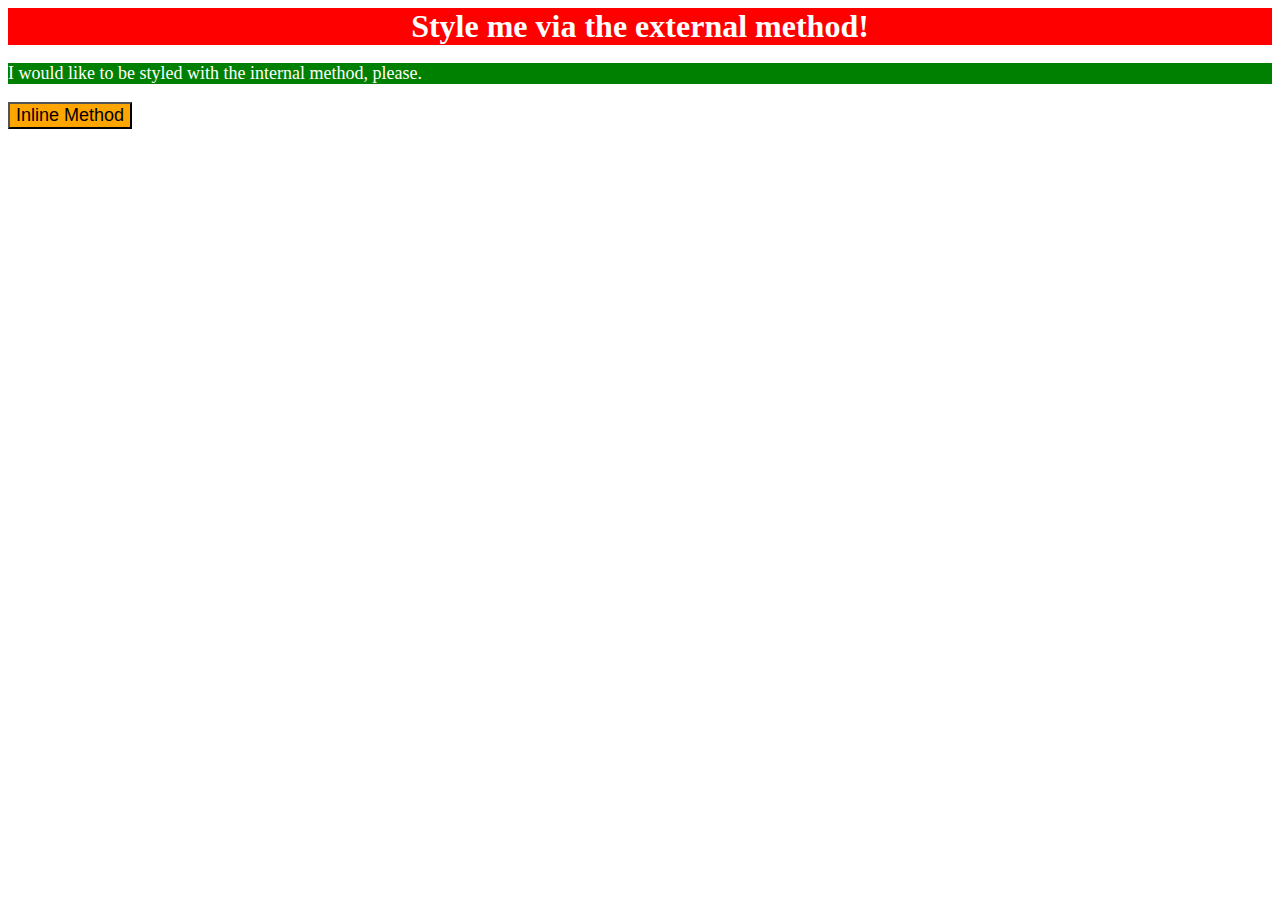
<file: CSS/01-css-methods/index.html>
<!DOCTYPE html>
<html lang="en">
    <head>
        <meta charset="UTF-8">
        <title>Styling</title>
        <link rel="stylesheet" href="styles.css">
        <style>
            p {
                background-color: green;
                color: white;
                font-size: 18px;
            }
        </style>
    </head>
    <body>
        <div>Style me via the external method!</div>
        <p>I would like to be styled with the internal method, please.</p>
        <button style="background-color:orange; font-size: 18px;">Inline Method</button>
    </body>
</html>
</file>
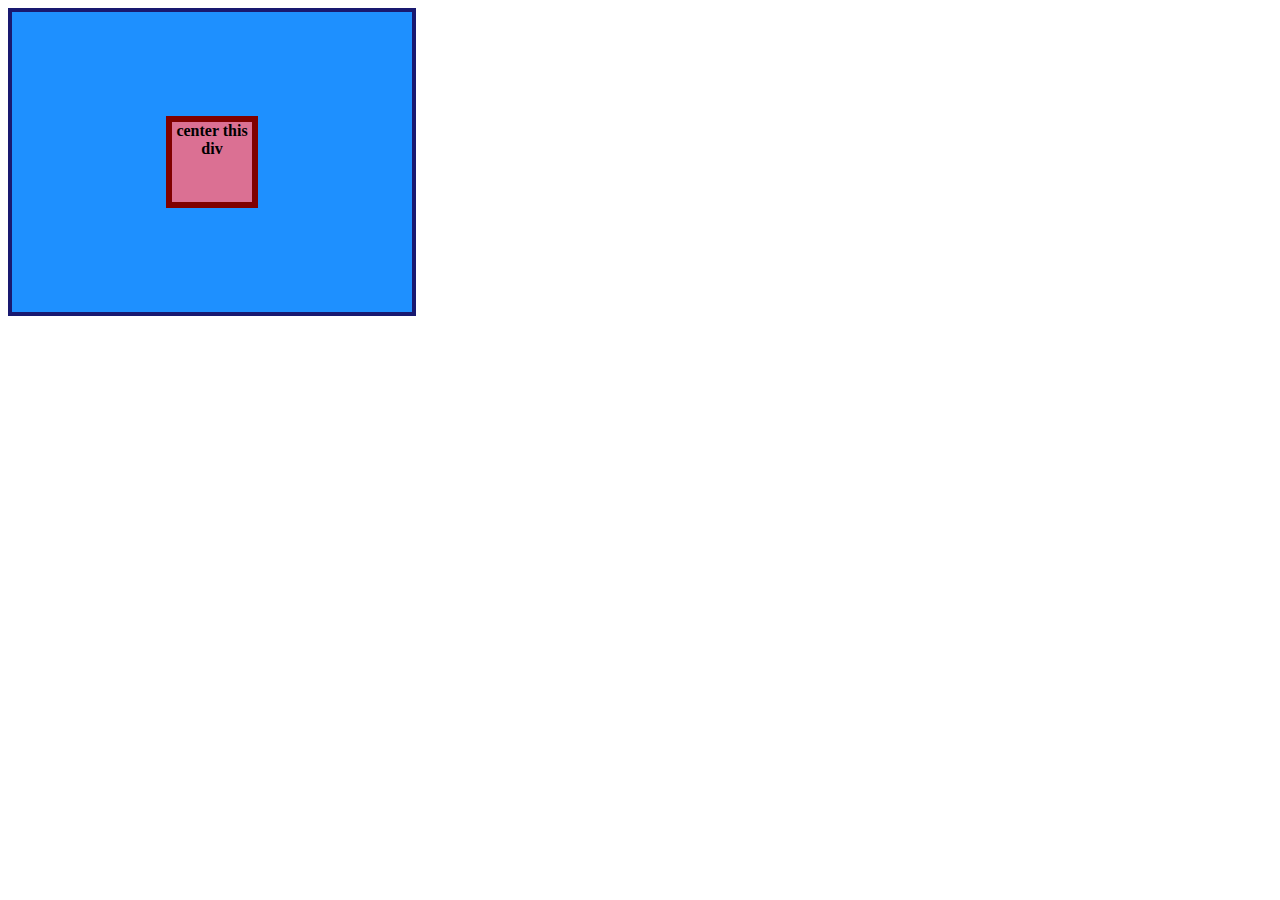
<file: CSS/01-flex-center/index.html>
<!DOCTYPE html>
<html lang="en">
  <head>
    <meta charset="UTF-8">
    <meta http-equiv="X-UA-Compatible" content="IE=edge">
    <meta name="viewport" content="width=device-width, initial-scale=1.0">
    <title>CENTER THIS DIV</title>
    <link rel="stylesheet" href="style.css">
  </head>
  <body>
    <div class="container">
      <div class="box">center this div</div>
    </div>
  </body>
</html>
</file>
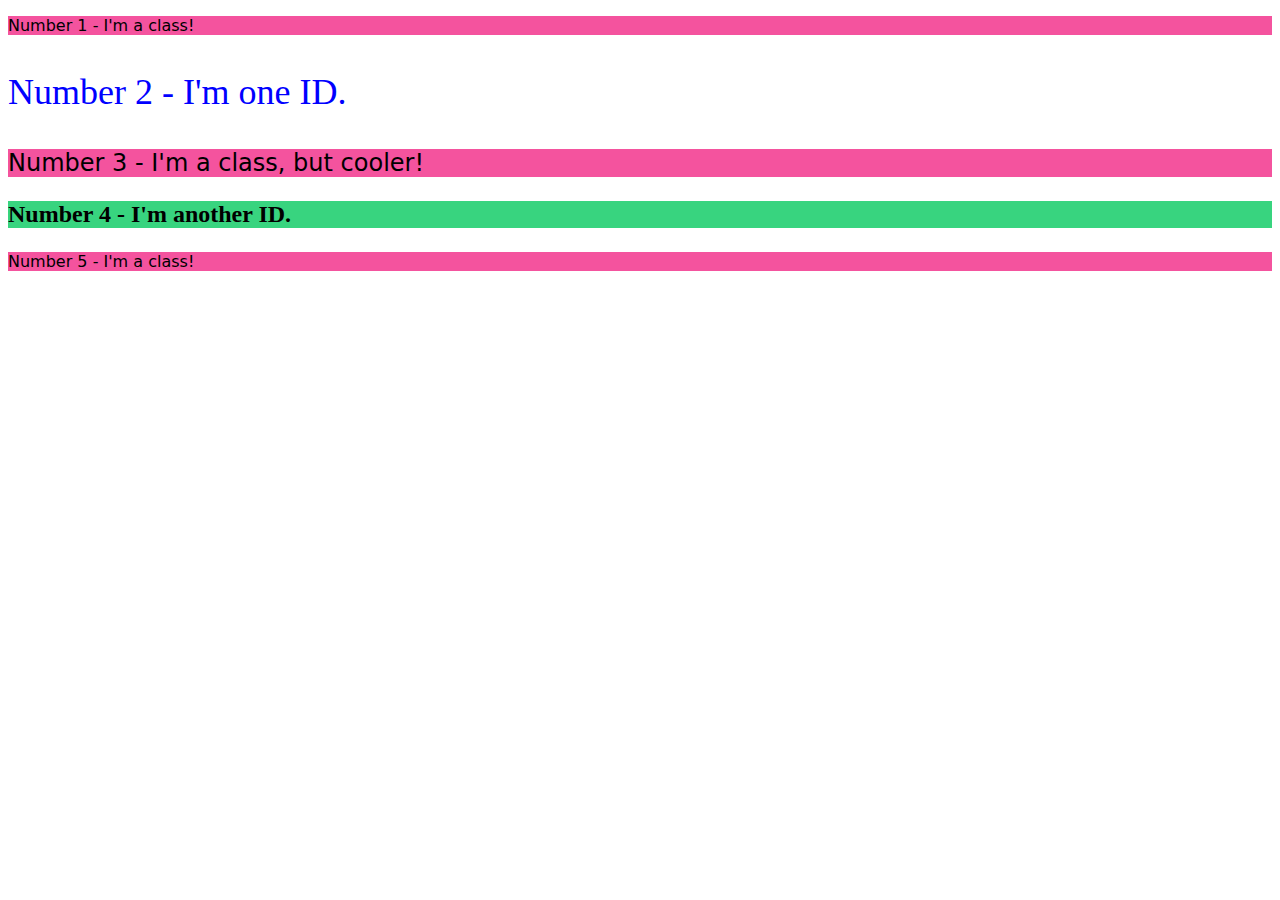
<file: CSS/02-class-id-selectors/index.html>
<!DOCTYPE html>
<html lang="en">
<head>
    <meta charset="UTF-8">
    <meta name="viewport" content="width=device-width, initial-scale=1.0">
    <title>Class and ID selectors</title>
    <link rel="stylesheet" href="styles.css">
</head>
<body>
    <p class="odd">Number 1 - I'm a class!</p>
    <p id="second">Number 2 - I'm one ID.</p>
    <p class="odd" id="font">Number 3 - I'm a class, but cooler!</p>
    <p id="fourth">Number 4 - I'm another ID.</p>
    <p class="odd">Number 5 - I'm a class!</p>
</body>
</html>
</file>
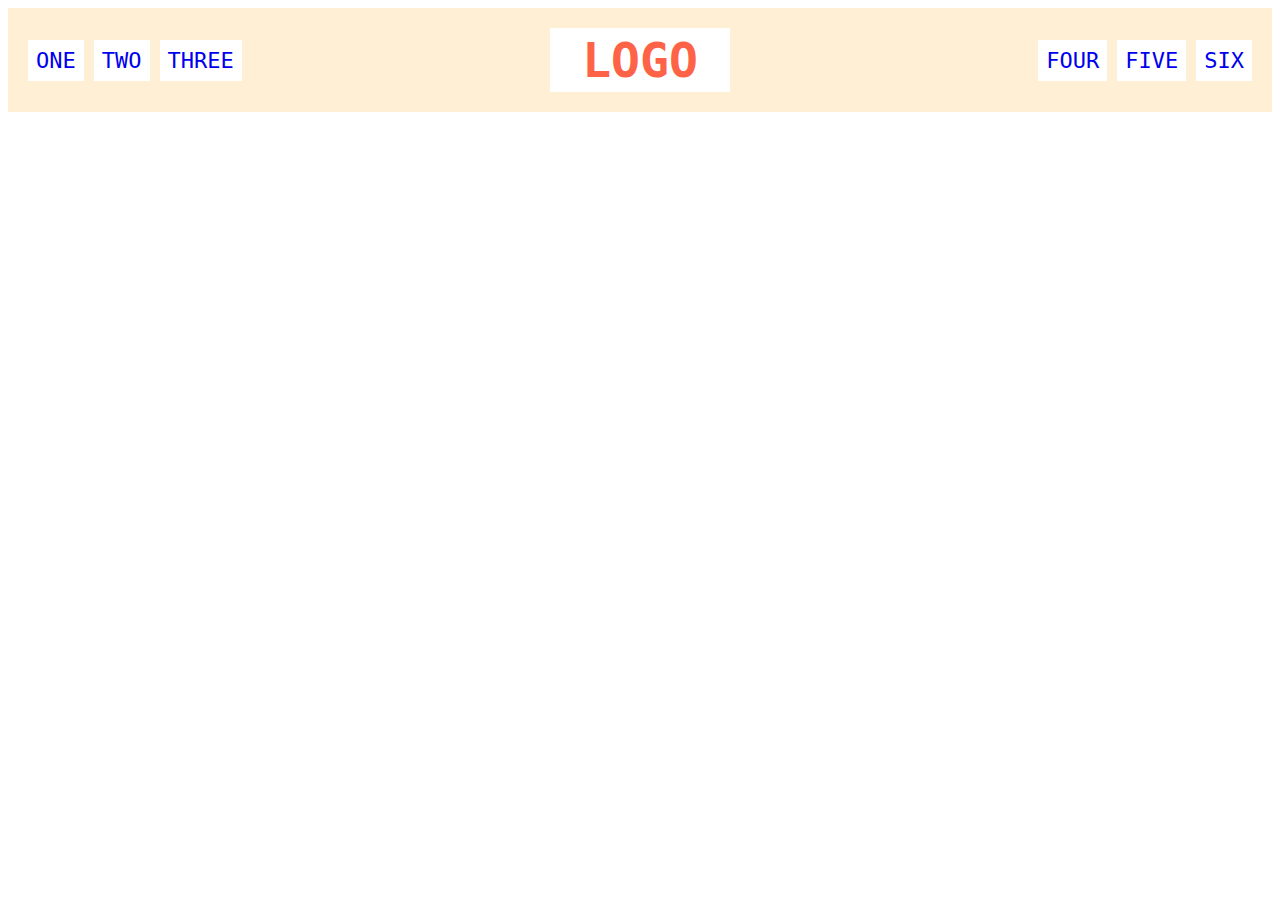
<file: CSS/02-flex-header/index.html>
<!DOCTYPE html>
<html lang="en">
  <head>
    <meta charset="UTF-8">
    <meta http-equiv="X-UA-Compatible" content="IE=edge">
    <meta name="viewport" content="width=device-width, initial-scale=1.0">
    <title>Flex Header</title>
    <link rel="stylesheet" href="style.css">
  </head>
  <body>
    <div class="header">
      <div class="left-links">
        <ul>
          <li><a href="#">ONE</a></li>
          <li><a href="#">TWO</a></li>
          <li><a href="#">THREE</a></li>
        </ul>
      </div>
      <div class="logo">LOGO</div>
      <div class="right-links">
        <ul>
          <li><a href="#">FOUR</a></li>
          <li><a href="#">FIVE</a></li>
          <li><a href="#">SIX</a></li>
        </ul>
      </div>
    </div>
  </body>
</html>
</file>
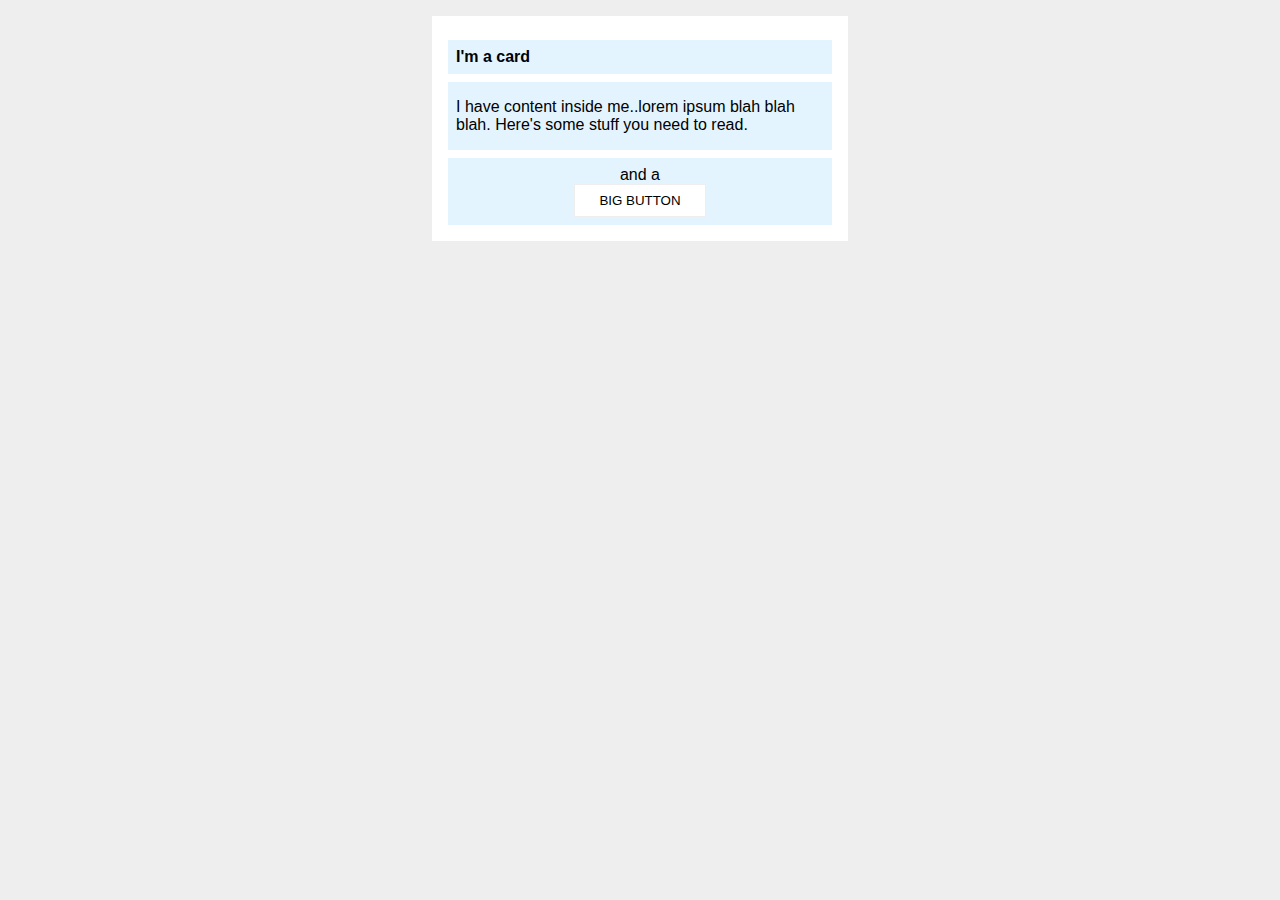
<file: CSS/02-margin-and-padding-2/index.html>
<!DOCTYPE html>
<html lang="en">
  <head>
    <meta charset="UTF-8">
    <meta http-equiv="X-UA-Compatible" content="IE=edge">
    <meta name="viewport" content="width=device-width, initial-scale=1.0">
    <title>Margin and Padding exercise 2</title>
    <link rel="stylesheet" href="style.css">
  </head>
  <body>
    <div class="card">
      <h1 class="title">I'm a card</h1>
      <div class="content">I have content inside me..lorem ipsum blah blah blah. Here's some stuff you need to read.</div>
      <div class="button-container">and a <button>BIG BUTTON</button></div>
    </div>
  </body>
</html>
</file>
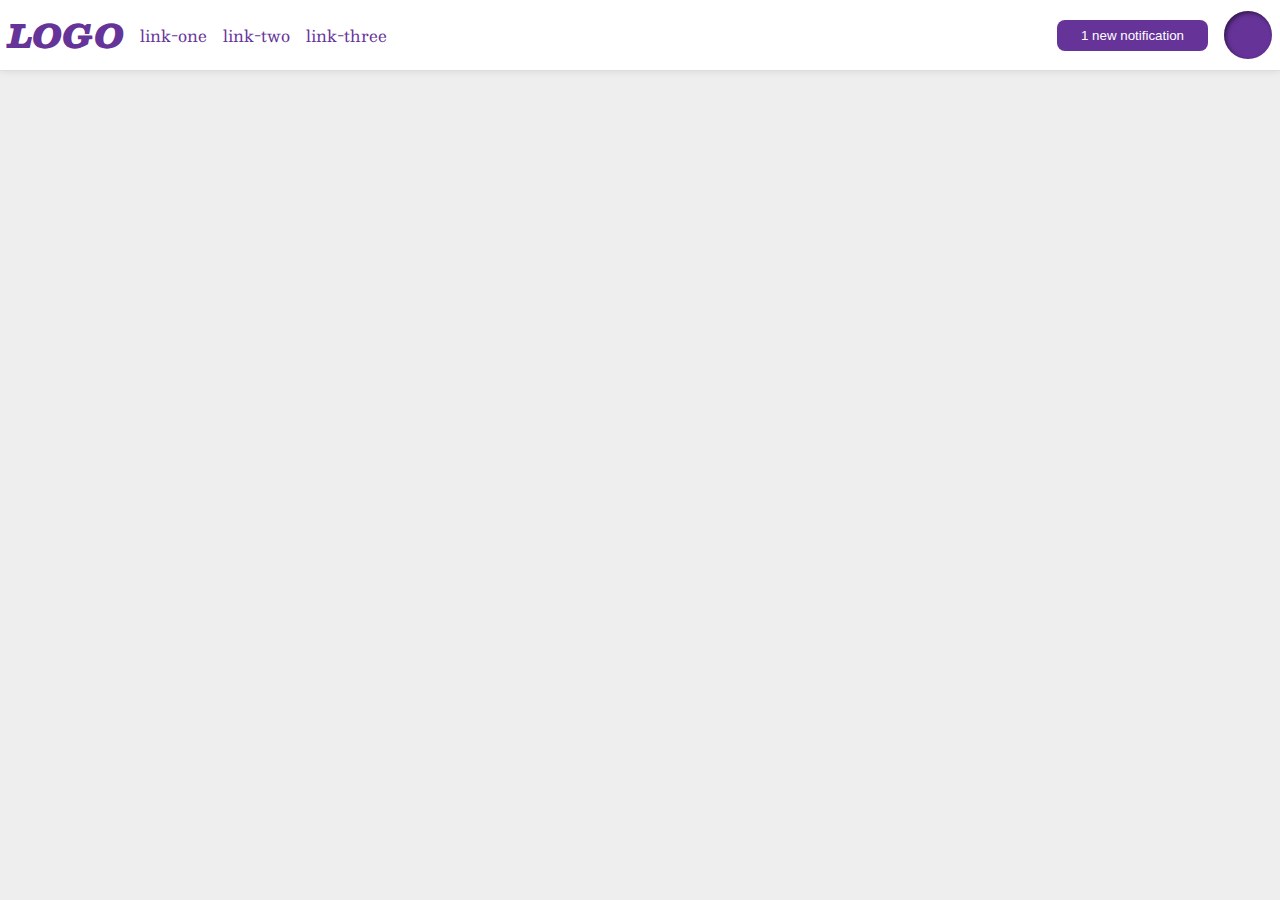
<file: CSS/03-flex-header-2/index.html>
<!DOCTYPE html>
<html lang="en">
  <head>
    <meta charset="UTF-8">
    <meta http-equiv="X-UA-Compatible" content="IE=edge">
    <meta name="viewport" content="width=device-width, initial-scale=1.0">
    <title>Flex Header 2</title>
    <link rel="stylesheet" href="style.css">
  </head>
  <body>
    <div class="header">
        <div class="left-side">
            <div class="logo">
                LOGO
            </div>
            <ul class="links">
                <li><a href="https://google.com">link-one</a></li>
                <li><a href="https://google.com">link-two</a></li>
                <li><a href="https://google.com">link-three</a></li>
            </ul>
        </div>
      
        <div class="right-side">
            <button class="notifications">
            1 new notification
            </button>
            <div class="profile-image"></div>
        </div>  
    </div>
  </body>
</html>
</file>
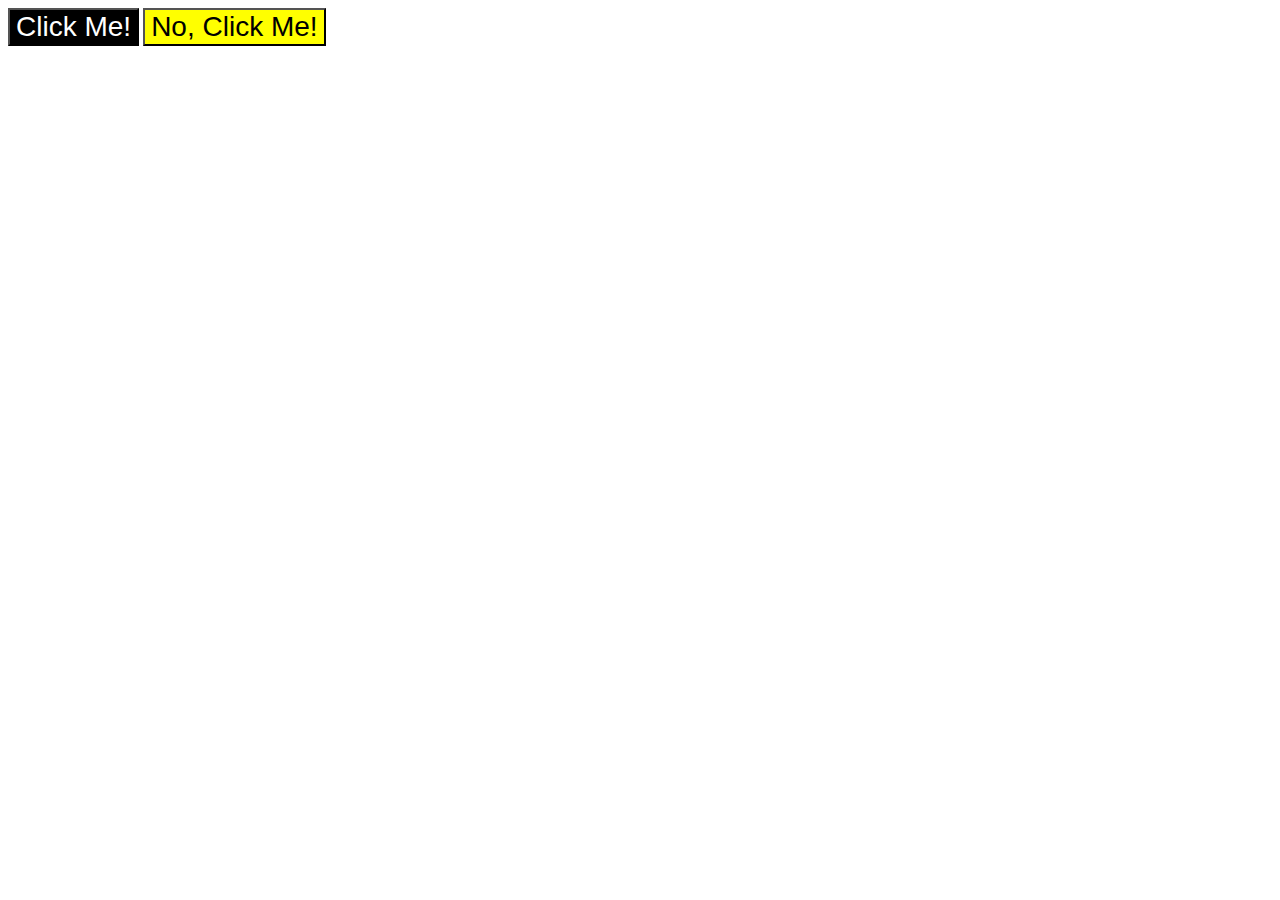
<file: CSS/03-grouping-selectors/index.html>
<!DOCTYPE html>
<html lang="en">
<head>
    <meta charset="UTF-8">
    <meta name="viewport" content="width=device-width, initial-scale=1.0">
    <title>Grouping Selectors</title>
    <link rel="stylesheet" href="styles.css">
</head>
<body>
    <button class="common first">Click Me!</button>
    <button class="common second">No, Click Me!</button>
</body>
</html>
</file>
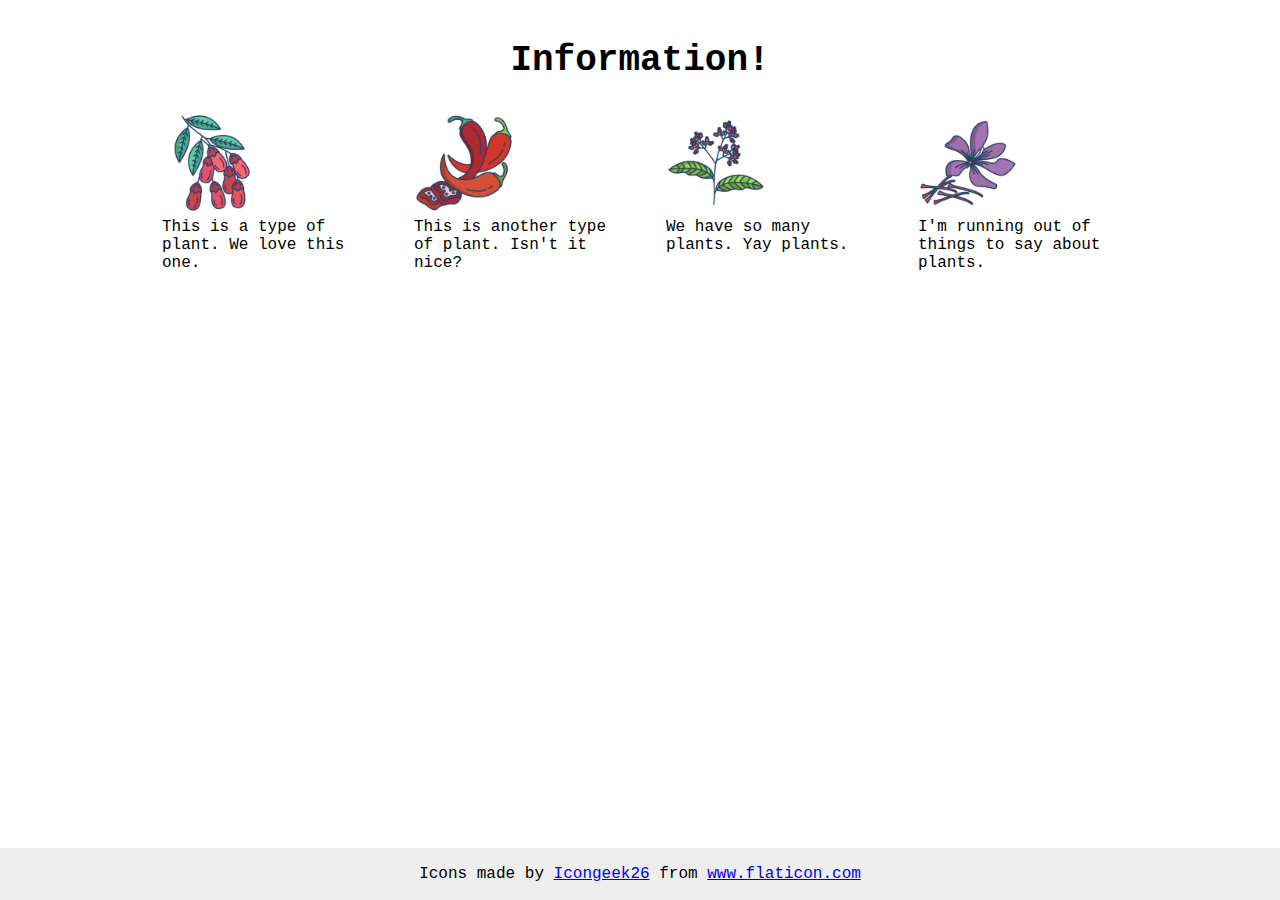
<file: CSS/04-flex-information/index.html>
<!DOCTYPE html>
<html lang="en">
  <head>
    <meta charset="UTF-8">
    <meta http-equiv="X-UA-Compatible" content="IE=edge">
    <meta name="viewport" content="width=device-width, initial-scale=1.0">
    <title>Information</title>
    <link rel="stylesheet" href="style.css">
  </head>
  <body>
    <div class="title">Information!</div>

    <div class="information">
        <div class="info">
            <img src="./barberry.png" alt="barberry">
            <div class="text">This is a type of plant. We love this one.</div>
        </div>
        
        <div class="info">
            <img src="./chilli.png" alt="chili">
            <div class="text">This is another type of plant. Isn't it nice?</div>
        </div>
        
        <div class="info">
            <img src="./pepper.png" alt="pepper">
            <div class="text">We have so many plants. Yay plants.</div>
        </div>
        
        <div class="info">
            <img src="./saffron.png" alt="saffron">
            <div class="text">I'm running out of things to say about plants.</div>
        </div>
    </div>


    <!-- disregard this section, it's here to give attribution to the creator of these icons -->
    <div class="footer">
      <div>Icons made by <a href="https://www.flaticon.com/authors/icongeek26" title="Icongeek26">Icongeek26</a> from <a href="https://www.flaticon.com/" title="Flaticon">www.flaticon.com</a></div>
    </div>
  </body>
</html>
</file>
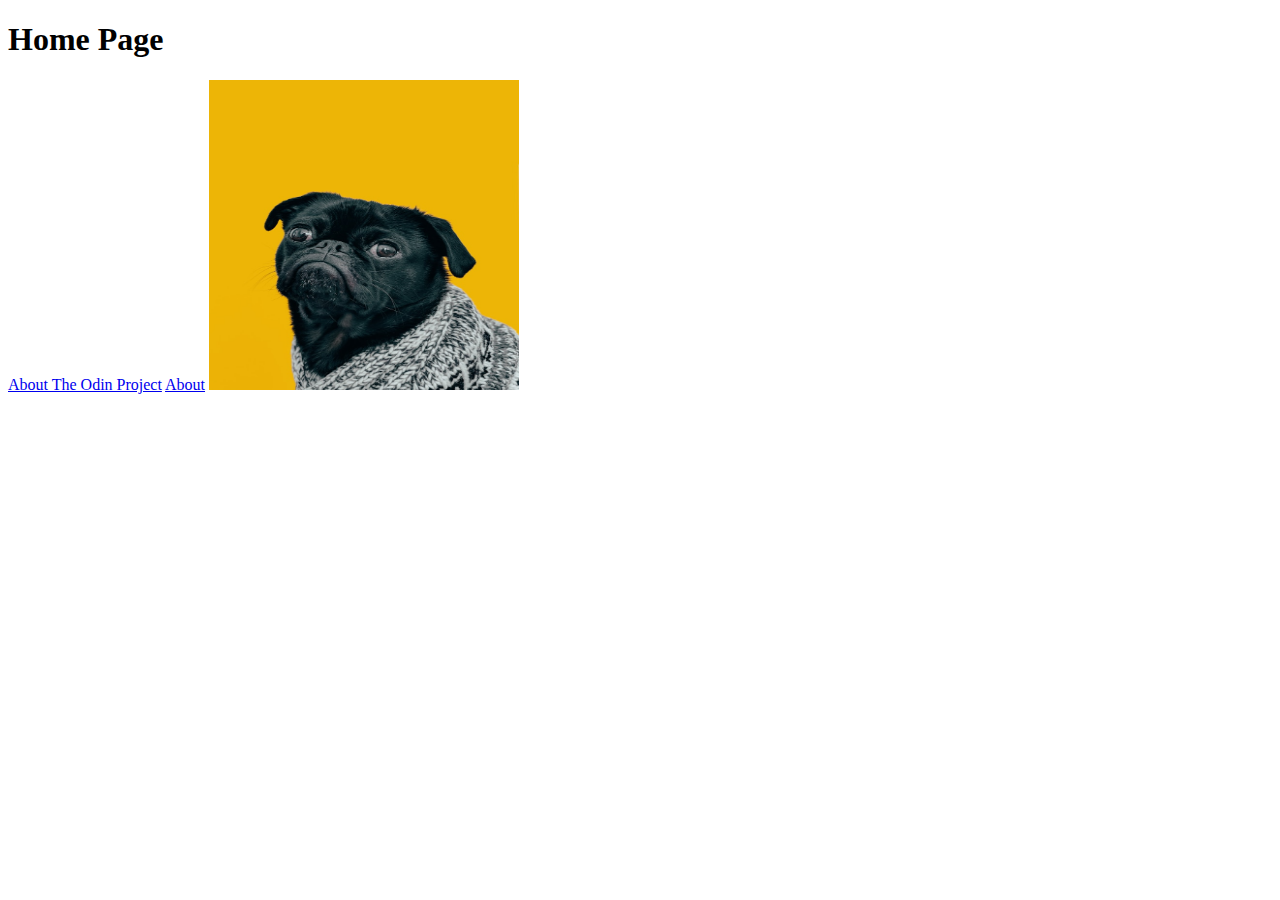
<file: HTML/links-and-images/index.html>
<!DOCTYPE html>
<html lang="en">
    <head>
        <meta charset="UTF-8">
        <title>Links and Images</title>
    </head>
    <body>
        <h1>Home Page</h1>
        <a href="https://www.theodinproject.com/about" target="_blank" rel="noopener noreferrer">About The Odin Project</a>
        <!--Target: tells the link to open a new tab
        rel: for security purpose, which prevents values from being edited-->
        <a href="about.html">About</a>
        <!--Link to other websites are called absolute links, and links to own domain is called relative links
        which don't require you to enter your domain name-->
        <img src="./images/dog.jpg" alt="Dog" height="310" width="310">
        <!--alt: describes the image if it cannot be loaded-->
    </body>
</html>
</file>
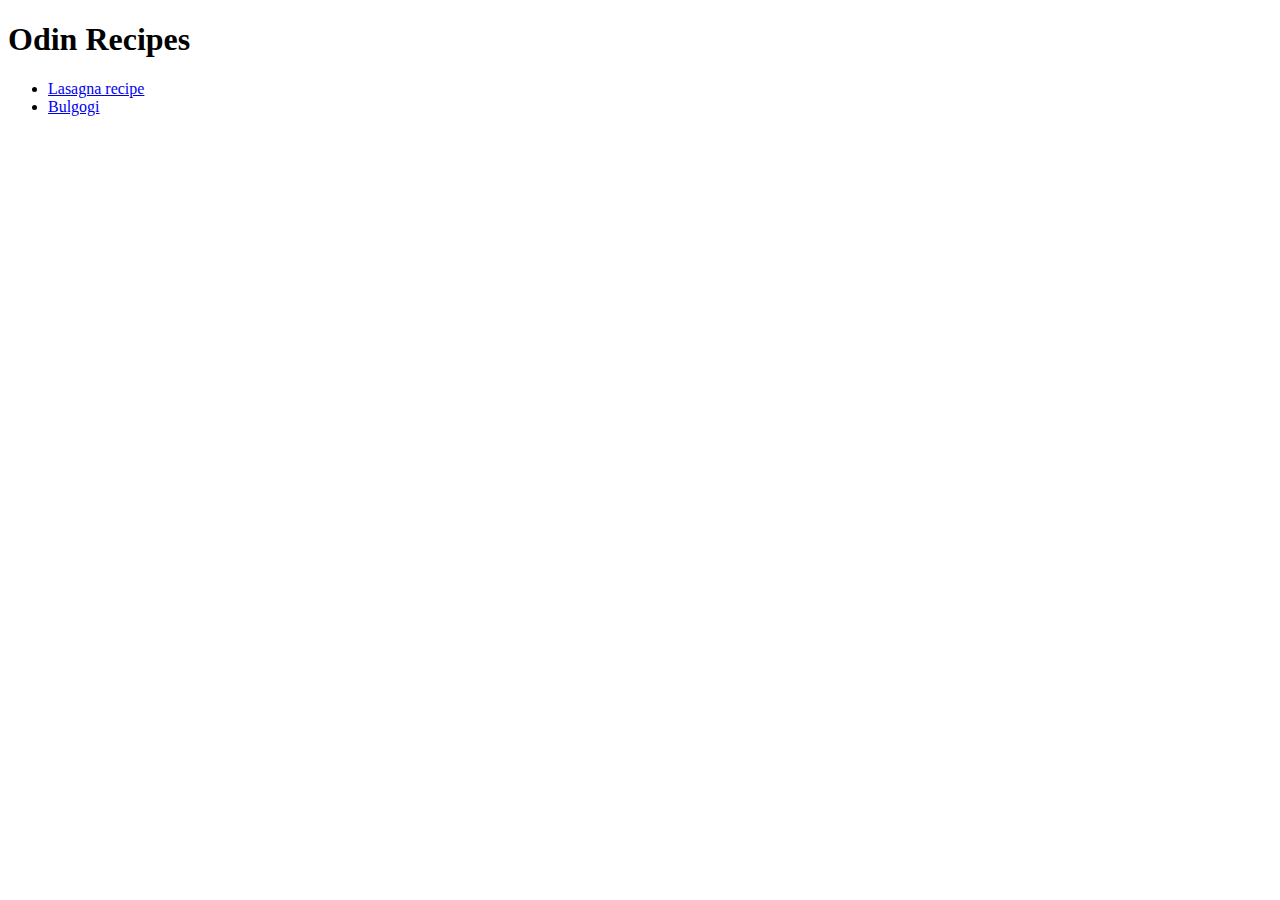
<file: HTML/Project-Recipes/index.html>
<!DOCTYPE HTML>
<html lang="en">
    <head>
        <meta charset="UTF-8">
        <title>odin-recipes</title>
    </head>
    <body>
        <h1>Odin Recipes</h1>
        <ul>
            <li><a href="./lasagna.html" target="_blank" rel="noopener noreferrer">Lasagna recipe</a></li>
            <li><a href="./bulgogi.html" target="_blank" rel="noopener noreferrer">Bulgogi</a></li>
        </ul>
        

    </body>
</html>
</file>
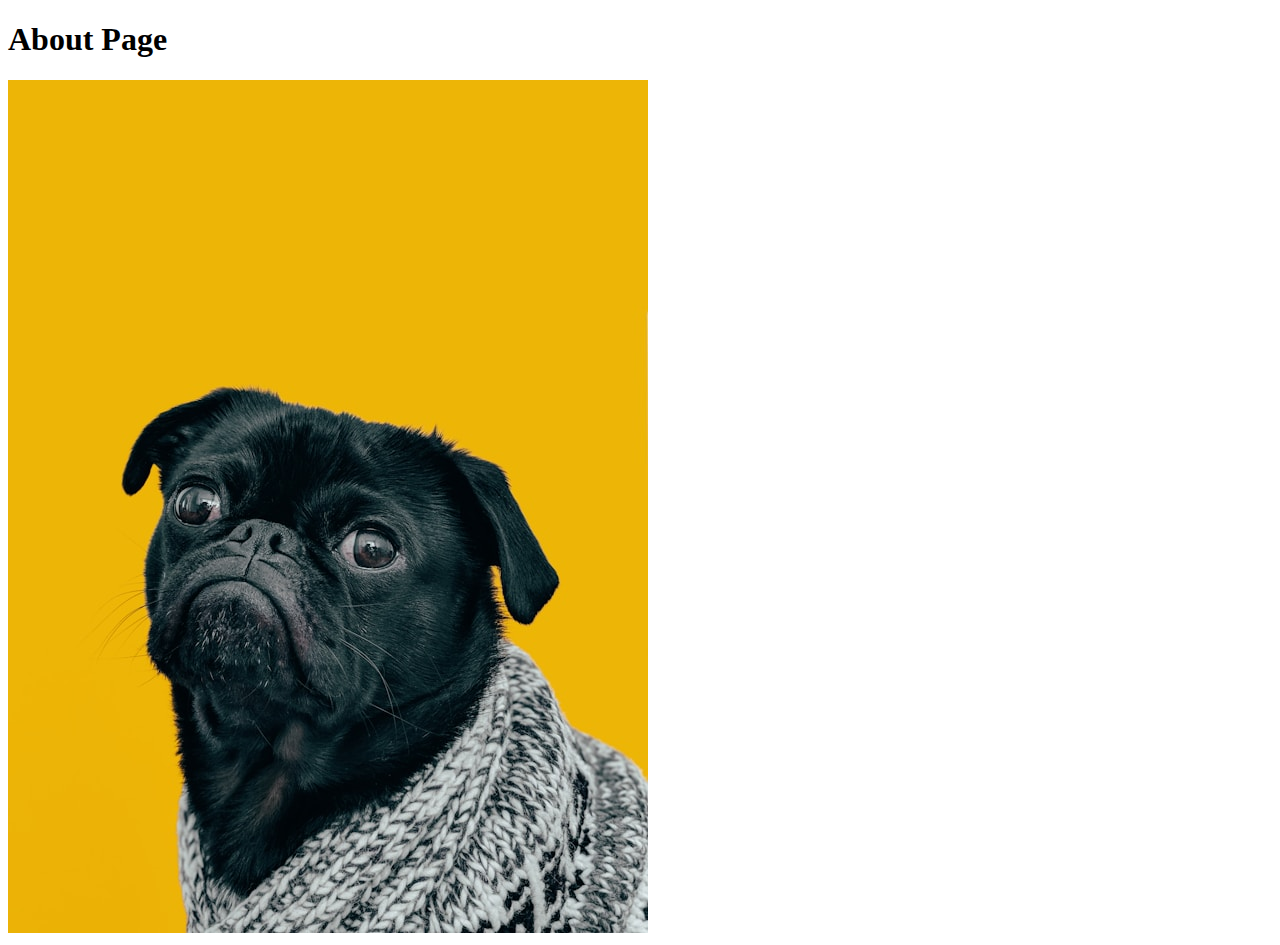
<file: HTML/links-and-images/about.html>
<!DOCTYPE html>
<html lang="en">
  <head>
    <meta charset="UTF-8">
    <title>Odin Links and Images</title>
  </head>

  <body>
    <h1>About Page</h1>
    <img src="./images/dog.jpg">
  </body>
</html>
</file>
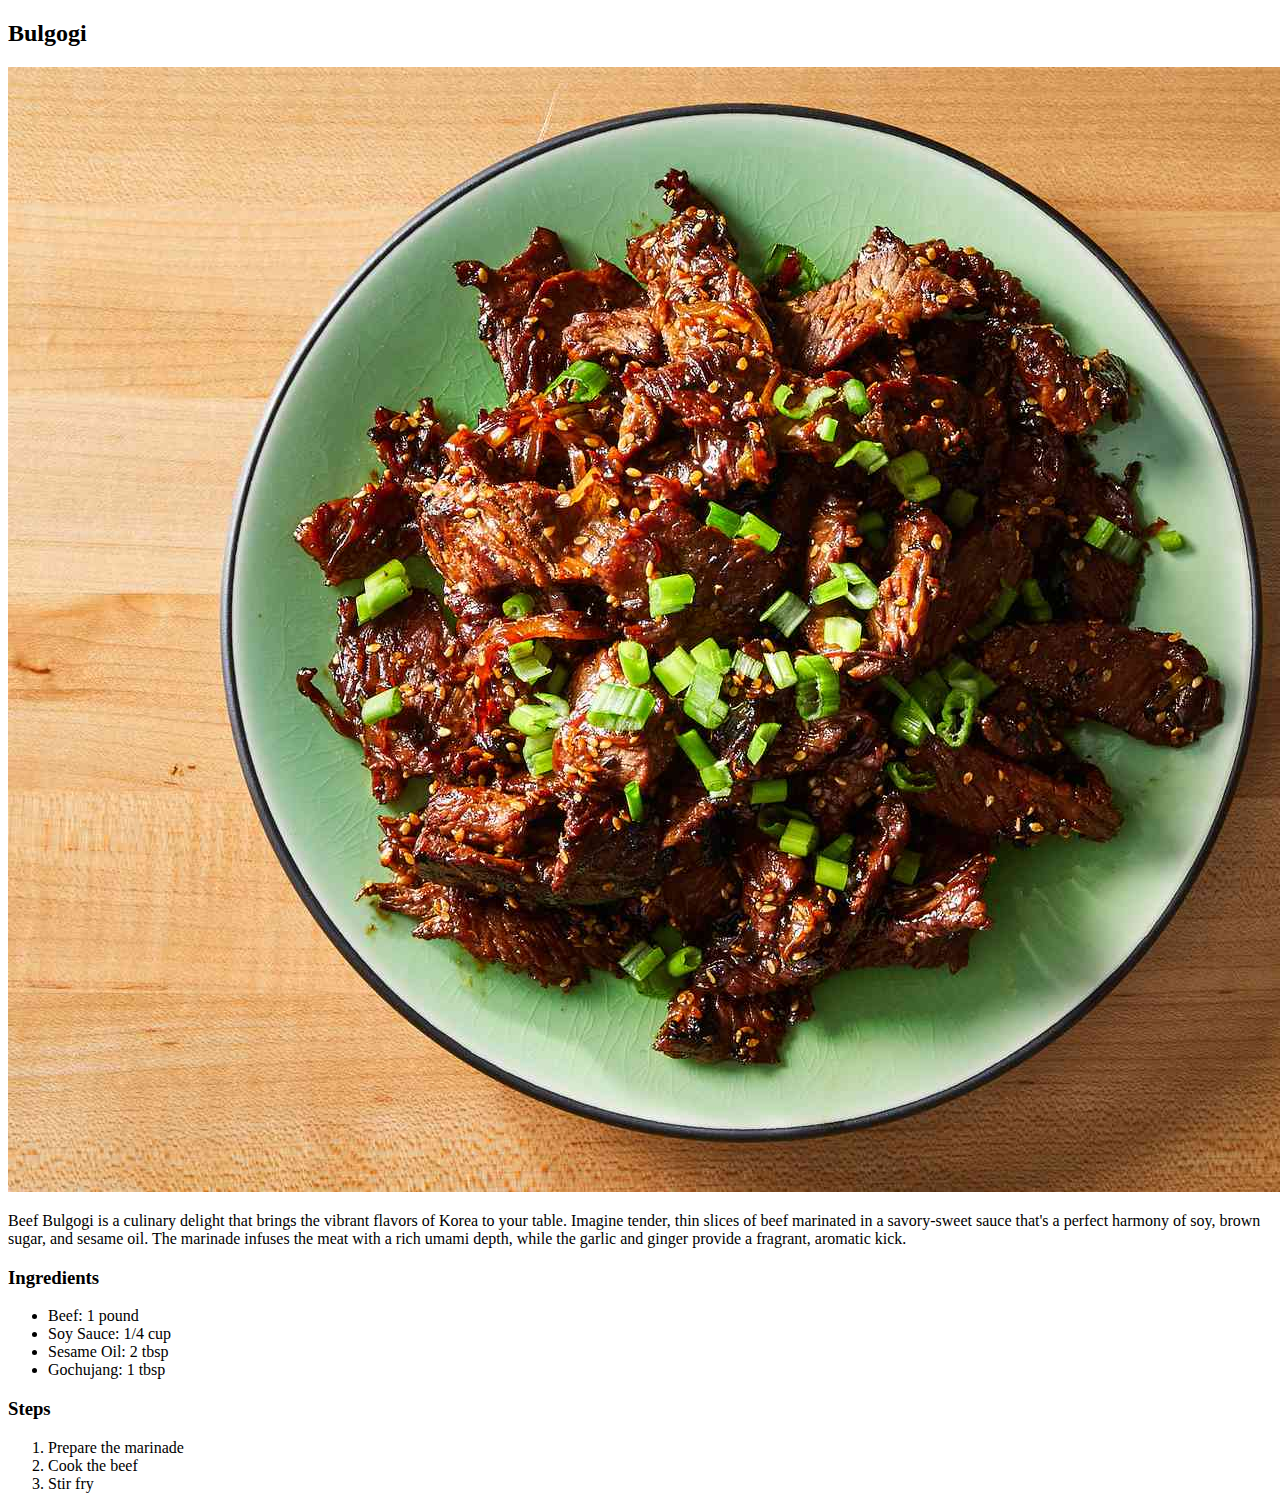
<file: HTML/Project-Recipes/bulgogi.html>
<!DOCTYPE html>
<html lang="en">
    <head>
        <meta charset="UTF-8">
        <title>Bulgogi</title>
    </head>
    <body>
        <h2>Bulgogi</h2>
        <img src="./bulgogi.png" alt="bulgogi">
        <p>Beef Bulgogi is a culinary delight that brings the vibrant flavors of Korea to your table. Imagine tender, thin slices of beef marinated in a savory-sweet sauce that's a perfect harmony of soy, brown sugar, and sesame oil. The marinade infuses the meat with a rich umami depth, while the garlic and ginger provide a fragrant, aromatic kick.</p>
        <h3>Ingredients</h3>
        <ul>
            <li>Beef: 1 pound</li>
            <li>Soy Sauce: 1/4 cup</li>
            <li>Sesame Oil: 2 tbsp</li>
            <li>Gochujang: 1 tbsp</li>
        </ul>
        <h3>Steps</h3>
        <ol>
            <li>Prepare the marinade</li>
            <li>Cook the beef</li>
            <li>Stir fry</li>
        </ol>
    </body>
</html>
</file>
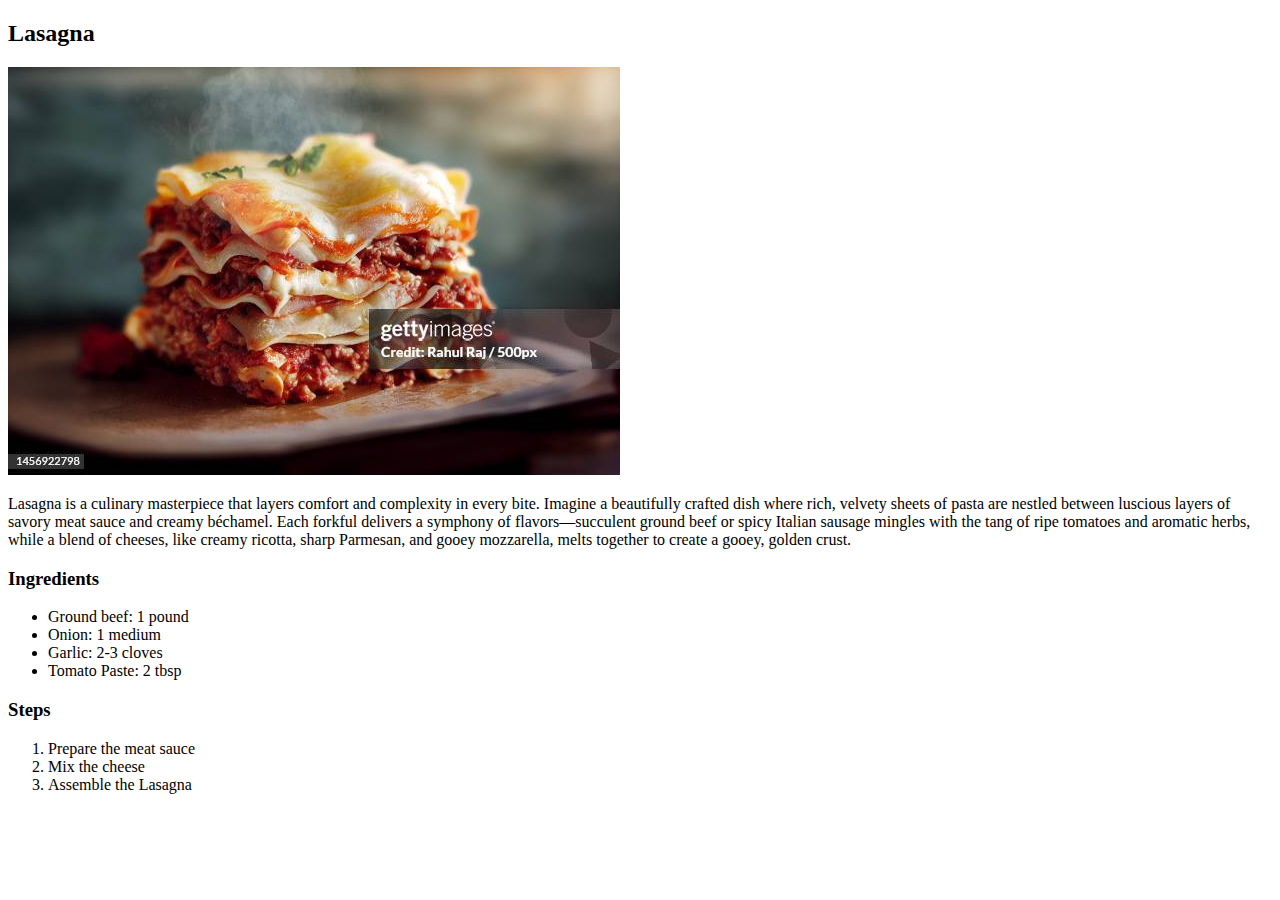
<file: HTML/Project-Recipes/lasagna.html>
<!DOCTYPE html>
<html lang="en">
    <head>
        <meta charset="UTF-8">
        <title>Lasagna</title>
    </head>
    <body>
        <h2>Lasagna</h2>
        <img src="./lasagna.jpg" alt="Lasagna">
        <p>Lasagna is a culinary masterpiece that layers comfort and complexity in every bite. Imagine a beautifully crafted dish where rich, velvety sheets of pasta are nestled between luscious layers of savory meat sauce and creamy béchamel. Each forkful delivers a symphony of flavors—succulent ground beef or spicy Italian sausage mingles with the tang of ripe tomatoes and aromatic herbs, while a blend of cheeses, like creamy ricotta, sharp Parmesan, and gooey mozzarella, melts together to create a gooey, golden crust.</p>
        <h3>Ingredients</h3>
        <ul>
            <li>Ground beef: 1 pound</li>
            <li>Onion: 1 medium</li>
            <li>Garlic: 2-3 cloves</li>
            <li>Tomato Paste: 2 tbsp</li>
        </ul>
        <h3>Steps</h3>
        <ol>
            <li>Prepare the meat sauce</li>
            <li>Mix the cheese</li>
            <li>Assemble the Lasagna</li>
        </ol>
    </body>
</html>
</file>
<file: CSS/01-css-methods/styles.css>
div {
    background-color: red;
    font-size: 32px;
    color: white;
    text-align: center;
    font-weight: bold;
}
</file>
<file: CSS/01-flex-center/style.css>
.container {
    background: dodgerblue;
    border: 4px solid midnightblue;
    width: 400px;
    height: 300px;
    display: flex;
    justify-content: center;
    align-items: center;
  }
  
  .box {
    background: palevioletred;
    font-weight: bold;
    text-align: center;
    border: 6px solid maroon;
    width: 80px;
    height: 80px;
  }
</file>
<file: CSS/02-class-id-selectors/styles.css>
.odd {
    background-color: rgb(244, 83, 158);
    font-family: Verdana, "DejaVu Sans", sans-serif;
}

#second {
    color: blue;
    font-size: 36px;
}

#font {
    font-size: 24px;
}

#fourth {
    background-color: rgb(56, 212, 127);
    font-size: 24px;
    font-weight: bold;
}
</file>
<file: CSS/02-flex-header/style.css>
.header  {
    font-family: monospace;
    background: papayawhip;
    display: flex;
    justify-content: space-between;
    align-items: center;
    padding: 20px;
  }
  
  .logo {
    font-size: 48px;
    font-weight: 900;
    color: tomato;
    background: white;
    padding: 4px 32px;
  }
  
  ul {
    /* this removes the dots on the list items*/
    list-style-type: none;
    display: flex;
    margin: 0;
    padding: 0;
    gap: 10px;
  }
  
  a {
    font-size: 22px;
    background: white;
    padding: 8px;
    /* this removes the line under the links */
    text-decoration: none;
  }
</file>
<file: CSS/02-margin-and-padding-2/style.css>
body {
    background: #eee;
    font-family: sans-serif;
  }
  
  .card {
    height: auto;
    width: 400px;
    background: #fff;
    margin: 16px auto;
    padding: 16px 8px 8px 8px;
  }
  
  .title {
    background: #e3f4ff;
    padding: 8px;
    margin: 8px;
    font-size: 16px;
  }
  
  .content {
    background: #e3f4ff;
    padding: 16px 8px 16px 8px;
    margin: 8px;
  }
  
  .button-container {
    background: #e3f4ff;
    padding: 8px;
    margin: 8px;
    text-align: center;
  }
  
  button {
    background: white;
    border: 1px solid #eee;
    display: block;
    margin: 0 auto;
    padding: 8px 24px;
  }
</file>
<file: CSS/03-flex-header-2/style.css>
/* this is some magical font-importing.  
you'll learn about it later. */
@import url('https://fonts.googleapis.com/css2?family=Besley:ital,wght@0,400;1,900&display=swap');

body {
  margin: 0;
  background: #eee;
  font-family: Besley, serif;
}

.header {
  background: white;
  border-bottom: 1px solid #ddd;
  box-shadow: 0 0 8px rgba(0,0,0,.1);
  display: flex;
  justify-content: space-between;
  padding: 8px;
}

.profile-image {
  background: rebeccapurple;
  box-shadow: inset 2px 2px 4px rgba(0,0,0,.5);
  border-radius: 50%;
  width: 48px;
  height: 48px;
}

.logo {
  color: rebeccapurple;
  font-size: 32px;
  font-weight: 900;
  font-style: italic;
}

button {
  border: none;
  border-radius: 8px;
  background: rebeccapurple;
  color: white;
  padding: 8px 24px;
}

a {
  /* this removes the line under our links */
  text-decoration: none;
  color: rebeccapurple;
}

ul {
  list-style-type: none;
  display: flex;
  padding: 0;
  margin: 0;
  gap: 16px;
}

.left-side {
    display: flex;
    gap: 16px;
    align-items: center;
}

.right-side {
    display: flex;
    gap: 16px;
    align-items: center;
}
</file>
<file: CSS/03-grouping-selectors/styles.css>
.common {
    font-size: 28px;
    font-family: Helvetica, "Times New Roman", sans-serif;
}

.first {
    background-color: black;
    color: white;
}

.second {
    background-color: yellow;
}
</file>
<file: CSS/04-flex-information/style.css>
body {
    font-family: 'Courier New', Courier, monospace;
  }
  
  img {
    width: 100px;
    height: 100px;
  }
  
  .title {
    font-size: 36px;
    font-weight: 900;
    display: flex;
    justify-content: center;
    padding: 32px;
  }
  
  /* do not edit this footer */
  .footer {
    position: fixed;
    bottom: 0;
    left: 0;
    right: 0;
    height: 52px;
    display: flex;
    align-items: center;
    justify-content: center;
    background: #eee;
  }

  .information {
    display: flex;
    justify-content: center;
    gap: 52px;
  }

  .info{
    max-width: 200px;
  }
</file>
